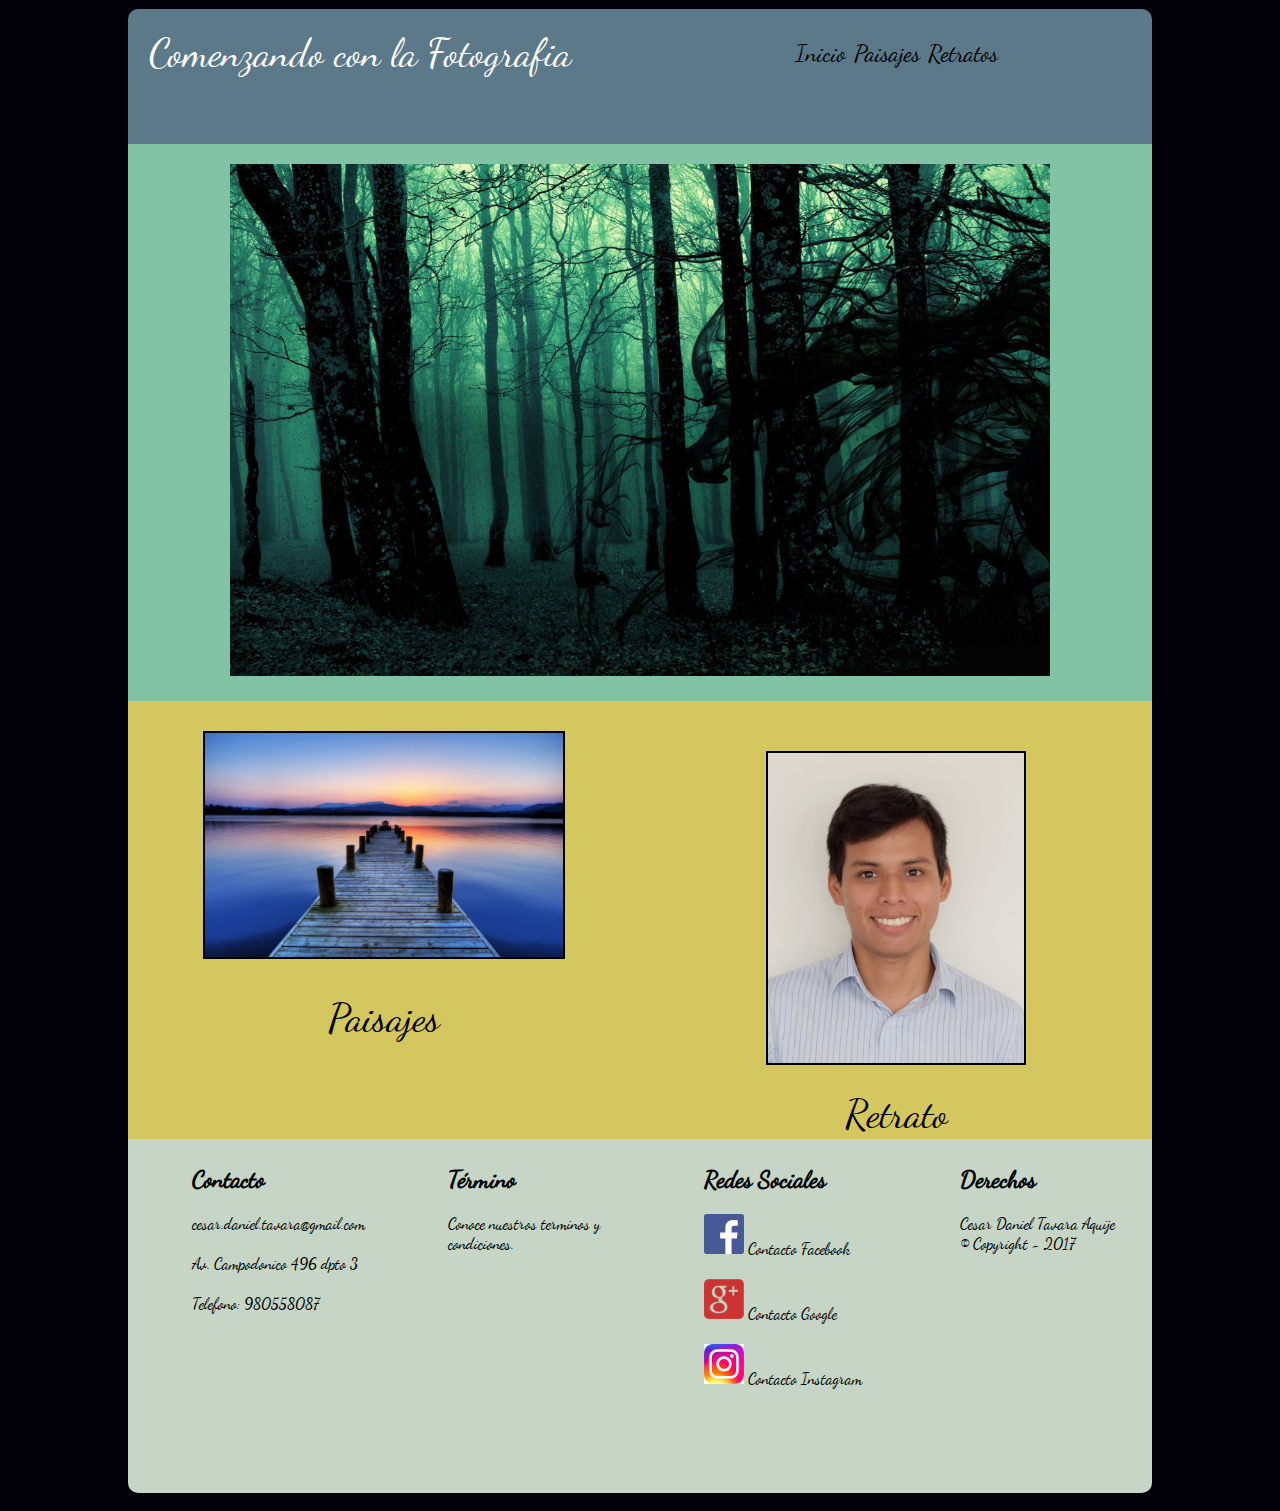
<file: index.html>
<!DOCTYPE html>
<html lang="en">
<head>
	<meta charset="UTF-8">
	<title>Fotografia</title>
	<link rel="stylesheet" href="estilo.css">
	<style type="text/css" media="screen">
		a:link {color:black;text-decoration:none;}
		a:visited{color:white;}
		#redes a:visited{color:black; text-decoration-line: none}
	</style>
</head>
<body>
	<header class="cabecera">
		<div class="titulo">
			Comenzando con la Fotografia
		</div>
		<div class="menu">
			<ul>
			<a class="text" href="index.html"><li>Inicio</li></a>
			<a class="text" href="paisajes.html"><li>Paisajes</li></a>
			<a class="text" href="retratos.html"><li>Retratos</li></a>
			</ul>
		</div>
	</header>
	<div id="contenido">
		<article id="imgprincipal">
			<img src="imagenes/bosqueoscuro.jpg" alt="bosque">
		</article>
		<div id="contenedor">
			<article id="img2">
				<img src="imagenes/paisaje.jpg" alt="corazon"> <br>
				<p>Paisajes</p>
			</article>
			<article id="img3">
				<img src="imagenes/retrato.jpg" alt="perro"> <br>
				<p>Retrato</p>
			</article>
		</div>
	</div>
	<footer>
		<div id="contacto" class="final">
			<h2>Contacto</h2> <br>
			<a href="mailto:cesar.daniel.tavara@gmail.com" color="white">cesar.daniel.tavara@gmail.com</a> <br>
			<br>
			Av. Campodonico 496 dpto 3 <br>
			<br>
			Telefono: 980558087 <br>
			<br>
		</div>
		<div id="term" class="final">
			<h2>Término</h2> <br>
			Conoce nuestros terminos y condiciones. <br>
			<br>
		</div>
		<div id="redes" class="final">
			<h2>Redes Sociales</h2> <br>
			<a href="https://www.facebook.com/cesar.tavaraaquije"><img src="imagenes/fb.svg" width="40px" alt=""> Contacto Facebook</a> <br>
			<br>
			<a href="https://plus.google.com/112037638331502342723?hl=es"> <img src="imagenes/google.png" width="40px" alt=""> Contacto Google</a> <br>
			<br>
			<a href="https://www.instagram.com/ctavaraa/?hl=es"> <img src="imagenes/inst.jpg" width="40px" alt=""> Contacto Instagram</a> <br> <br>
			<br>
		</div>
		<div id="derechos" class="final">
			<h2>Derechos</h2> <br>
			Cesar Daniel Tavara Aquije <br>
			&copy; Copyright - 2017
			<br>
		</div>
	</footer>
</body>
</html>
</file>
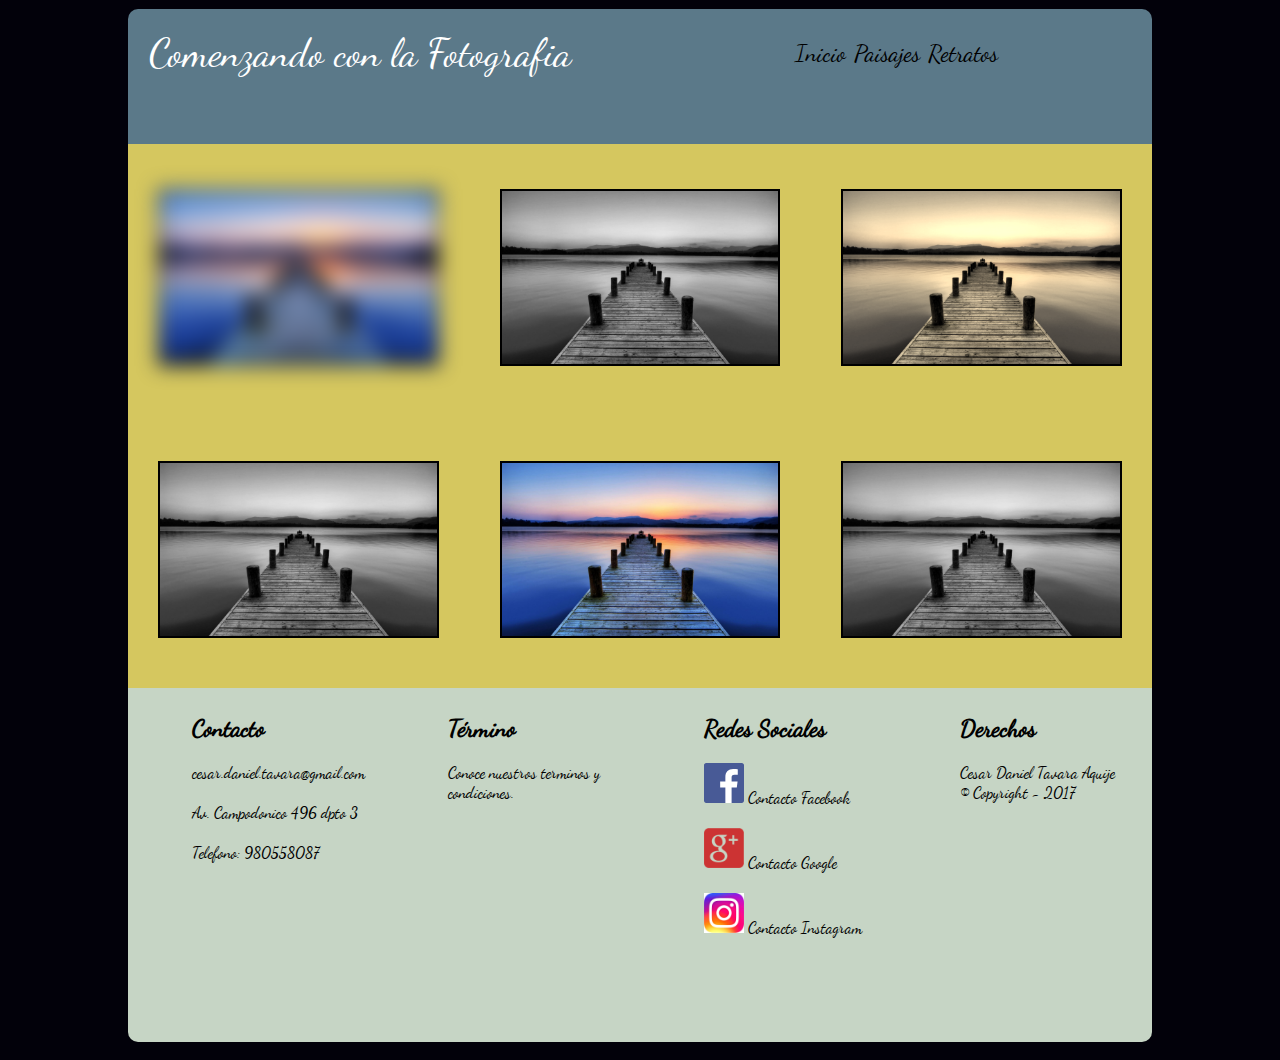
<file: paisajes.html>
<!DOCTYPE html>
<html lang="en">
<head>
	<meta charset="UTF-8">
	<title>Paisajes</title>
	<link rel="stylesheet" href="estilo.css">
	<style type="text/css" media="screen">
		a:link {color:black;text-decoration:none;}
		a:visited{color:white;}
		#redes a:visited{color:black; text-decoration-line: none}
	</style>
</head>
<body>
	<header class="cabecera">
		<div class="titulo">
			Comenzando con la Fotografia
		</div>
		<div class="menu">
			<ul>
			<a href="index.html"><li>Inicio</li></a>
			<a href="paisajes.html"><li>Paisajes</li></a>
			<a href="retratos.html"><li>Retratos</li></a>
			</ul>
		</div>
	</header>
		<div id="galeria">
			<article id="paisaje1" class="paisaje">
				<img src="imagenes/paisaje.jpg" alt="paisaje">
			</article>
			<article id="paisaje2" class="paisaje">
				<img src="imagenes/paisaje.jpg" alt="paisaje">
			</article>
			<article id="paisaje3" class="paisaje">
				<img src="imagenes/paisaje.jpg" alt="paisaje">
			</article>
			<article id="paisaje4" class="paisaje">
				<img src="imagenes/paisaje.jpg" alt="paisaje">
			</article>
			<article id="paisaje5" class="paisaje">
				<img src="imagenes/paisaje.jpg" alt="paisaje">
			</article>
			<article id="paisaje6" class="paisaje">
				<img src="imagenes/paisaje.jpg" alt="paisaje">
			</article>
		</div>
	<footer>
		<div id="contacto" class="final">
			<h2>Contacto</h2> <br>
			<a href="mailto:cesar.daniel.tavara@gmail.com" color="white">cesar.daniel.tavara@gmail.com</a> <br>
			<br>
			Av. Campodonico 496 dpto 3 <br>
			<br>
			Telefono: 980558087 <br>
			<br>
		</div>
		<div id="term" class="final">
			<h2>Término</h2> <br>
			Conoce nuestros terminos y condiciones. <br>
			<br>
		</div>
		<div id="redes" class="final">
			<h2>Redes Sociales</h2> <br>
			<a href="https://www.facebook.com/cesar.tavaraaquije"><img src="imagenes/fb.svg" width="40px" alt=""> Contacto Facebook</a> <br>
			<br>
			<a href="https://plus.google.com/112037638331502342723?hl=es"> <img src="imagenes/google.png" width="40px" alt=""> Contacto Google</a> <br>
			<br>
			<a href="https://www.instagram.com/ctavaraa/?hl=es"> <img src="imagenes/inst.jpg" width="40px" alt=""> Contacto Instagram</a> <br> <br>
			<br>
		</div>
		<div id="derechos" class="final">
			<h2>Derechos</h2> <br>
			Cesar Daniel Tavara Aquije <br>
			&copy; Copyright - 2017
			<br>
		</div>
	</footer>
</body>
</html>
</file>
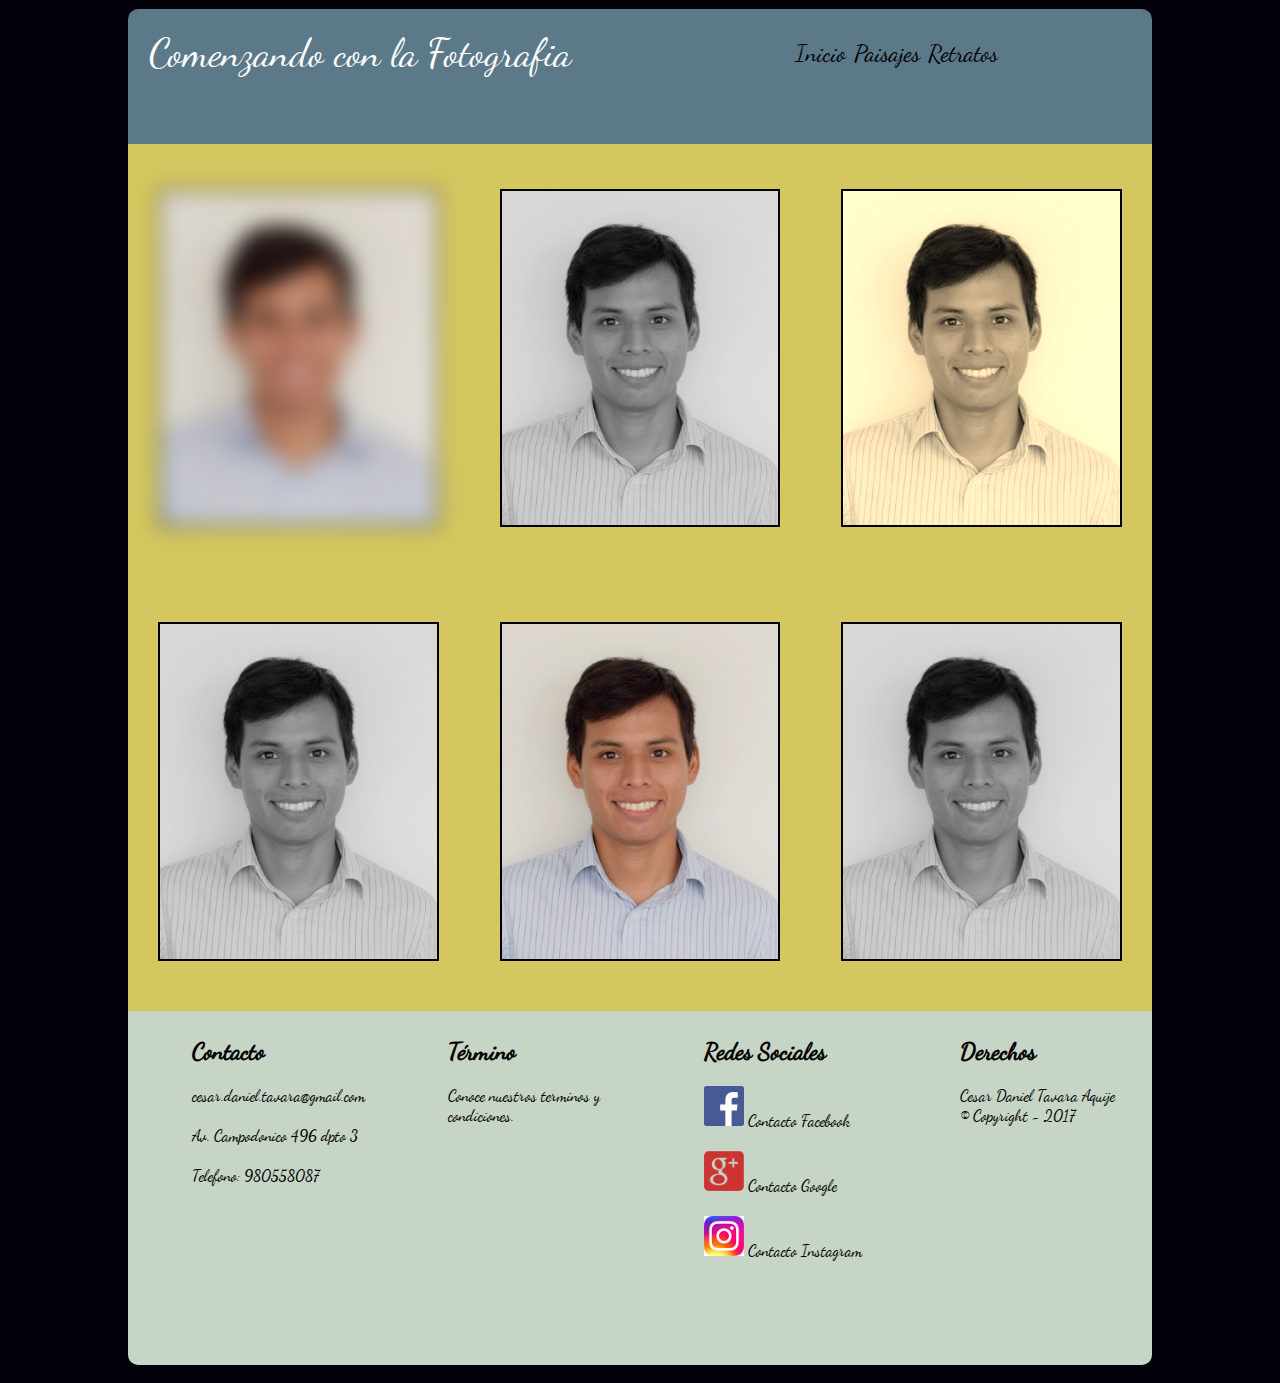
<file: retratos.html>
<!DOCTYPE html>
<html lang="en">
<head>
	<meta charset="UTF-8">
	<title>Retratos</title>
	<link rel="stylesheet" href="estilo.css">
	<style type="text/css" media="screen">
		a:link {color:black;text-decoration:none;}
		a:visited{color:white;}
		#redes a:visited{color:black; text-decoration-line: none}
	</style>
</head>
<body>
	<header class="cabecera">
		<div class="titulo">
			Comenzando con la Fotografia
		</div>
		<div class="menu">
			<ul>
			<a href="index.html"><li>Inicio</li></a>
			<a href="paisajes.html"><li>Paisajes</li></a>
			<a href="retratos.html"><li>Retratos</li></a>
			</ul>
		</div>
	</header>
		<div id="galeria">
			<article id="retrato1" class="retrato">
				<img src="imagenes/retrato.jpg" alt="retrato">
			</article>
			<article id="retrato2" class="retrato">
				<img src="imagenes/retrato.jpg" alt="retrato">
			</article>
			<article id="retrato3" class="retrato">
				<img src="imagenes/retrato.jpg" alt="retrato">
			</article>
			<article id="retrato4" class="retrato">
				<img src="imagenes/retrato.jpg" alt="retrato">
			</article>
			<article id="retrato5" class="retrato">
				<img src="imagenes/retrato.jpg" alt="retrato">
			</article>
			<article id="retrato6" class="retrato">
				<img src="imagenes/retrato.jpg" alt="retrato">
			</article>
		</div>
	<footer>
		<div id="contacto" class="final">
			<h2>Contacto</h2> <br>
			<a href="mailto:cesar.daniel.tavara@gmail.com" color="white">cesar.daniel.tavara@gmail.com</a> <br>
			<br>
			Av. Campodonico 496 dpto 3 <br>
			<br>
			Telefono: 980558087 <br>
			<br>
		</div>
		<div id="term" class="final">
			<h2>Término</h2> <br>
			Conoce nuestros terminos y condiciones. <br>
			<br>
		</div>
		<div id="redes" class="final">
			<h2>Redes Sociales</h2> <br>
			<a href="https://www.facebook.com/cesar.tavaraaquije"><img src="imagenes/fb.svg" width="40px" alt=""> Contacto Facebook</a> <br>
			<br>
			<a href="https://plus.google.com/112037638331502342723?hl=es"> <img src="imagenes/google.png" width="40px" alt=""> Contacto Google</a> <br>
			<br>
			<a href="https://www.instagram.com/ctavaraa/?hl=es"> <img src="imagenes/inst.jpg" width="40px" alt=""> Contacto Instagram</a> <br> <br>
			<br>
		</div>
		<div id="derechos" class="final">
			<h2>Derechos</h2> <br>
			Cesar Daniel Tavara Aquije <br>
			&copy; Copyright - 2017
			<br>
		</div>
	</footer>
</body>
</html>
</file>
<file: estilo.css>
*{
	margin: 0;
	padding: 0;
}

@font-face{
	font-family: DancingScript-Regular;
	src:url(DancingScript-Regular.ttf);
}
body{
	font-family: DancingScript-Regular;
	background-color: #02010a;
	text-decoration: none;
	margin-right: 10vw;
	margin-left: 10vw;
	max-width: 900px;
	width: 80vw;
} 
.cabecera{
	margin-top:1vh;
	background-color: #5b7989;
	text-align: left;
	color: white;
	text-shadow: 2px #02010a;
	border-radius: 10px 10px 0px 0px;
	height: 15vh;
	display: flex;
	flex-wrap: nowrap;
	width: 80vw;
}
.menu li{
	font-size: 1.5em;
	margin: 2px;
	padding: 2px;
	text-decoration: none;
	display: flex;
	flex-direction: row;
	flex-wrap: nowrap;
	float: left;
	text-align: center;
}
p{
	font-size: 2.5em;
	font-style: bold;
}
.titulo{
	font-size: 2.5em;
	margin-top: 2vh;
	margin-left: 1.5vw;
	padding: 2px;
	width: 50vw;
	float: left
}
.menu ul{
	float: right;
	width: 20vw;
	margin-top: 2.8vh;
}
#contenedor{
	display: flex;
	text-align: center;
	border: 1px;
	width: 80vw
}
#imgprincipal{
	background-color: #82c3a6;
	width: 80vw;
	text-align: center;
}
#img2{
	background-color: #d5c75f;
	width: 50vw;
}
#img3{
	background-color: #d5c75f;
	width: 50vw;
}
#imgprincipal img{
	position: relative;
	display: inline-block;
	margin:auto;
	padding-top: 20px;
	padding-bottom: 20px; 
	max-width: 80%;
}
#img2 img{
	max-width: 70%;
	margin: 30px 30px 30px 30px;
	padding: 0;
	border: black solid 2px;
}
#img3 img{
	max-width: 50%;
	margin: 50px 20px 20px 20px;
	padding: 0;
	border: black solid 2px;
}
#img2 img:hover{
	transform: rotate(10deg);
	-webkit-transform: rotate(10deg);
	-moz-transform: rotate(10deg);
	box-shadow: #82c3a6 2px 2px;
	-webkit-box-shadow: #82c3a6 2px;
	-moz-box-shadow: #82c3a6 2px 2px;
}
#img3 img:hover{
	transform: translate(20px,-5px);
	-webkit-transform: translate(20px,-5px);
	-moz-transform: translate(20px,-5px);
	box-shadow: #82c3a6 2px 2px;
	-webkit-box-shadow: #82c3a6 2px;
	-moz-box-shadow: #82c3a6 2px 2px;
}
footer{
	background-color: #C6d5c5;
	text-decoration: none; 
	display: flex;
	flex-wrap: nowrap;
	float: left;
	width: 80vw;
	border-radius: 0 0 10px 10px;
	height: 5%;
	margin-bottom: 2vh;
}
.final{
	width: 20%;
	text-decoration: none;
	margin: 2vw 1vw 5vw 5vw;
}
#galeria article{
	margin: 0 auto;
	width: 30%;
	position: relative;
}
.retrato img,.paisaje img{
	margin-top: 5vh;
	margin-bottom: 5vh;
	width: 90%;
	position: relative;
	border: black solid 2px;
}
#galeria{
	margin: 0 auto;
	position: relative;
	display: flex;
	float: left;
	flex-wrap: wrap;
	text-align: center;
	background-color: #d5c75f;
	width: 80vw;
}
#retrato1, #paisaje1{
	filter: blur(10px);
}
#retrato2,#retrato4,#retrato6,#paisaje2,#paisaje4,#paisaje6{
	filter: grayscale(100%);
}
#retrato3,#paisaje3{
	filter: sepia(90%);
}
header{
	animation-duration: 1.5s;
	animation-name: slidein;
}
@keyframes slidein{
	0%{
		margin-top:150%;
	}
	60%{
		margin-top: -5%;
	}
	100%{
		margin-top: 0%;
	}
}


@media screen and (max-width:900px) {
	body{
		margin:0; 
		width: 100vw;
	}
	.cabecera{
		text-align: center;
		flex-direction: column;
		flex-wrap: nowrap;
		position: relative;
		height: 30vw;
		width: 100vw;
	}
	.menu{
		margin: 0 auto;
		float: left;
		text-align: center;
		margin-top: 1vh;
		position: relative;
	}
	.menu ul{
		position: relative;
		display: inline-block;
		width: 100%;
		text-align: center;
	}
	.menu li{
		font-size:7vw;
		text-decoration: none;
	}
	.titulo{
		margin: 0 auto;
		font-size: 8vw;
		float: left;
		width: 100%;
	}
	#contenedor{
		flex-direction: column;
		flex-wrap: nowrap;
		position: relative;
		text-align: center;
		width: 100%;
	}
	#imgprincipal{
		width: 100%;
	}
	#img2{
		width: 100%;
	}
	#img3{
		width: 100%;
	}
	#img2 img{
		position: relative;
		display: inline-block;
	}
	#img3 img{
		position: relative;
		display: inline-block;
	}
	footer{
		flex-direction: column;
		position: relative;
		height: 20%;
		text-align: left;
		width: 100vw;

	}
	.final{
		position: relative;
		width: 80%;
		margin: 0 auto;
		font-size: 8vw;
	}
	#galeria{
		flex-direction: column;
		width: 100%;
		display: block;
	}
	#galeria article{
		width: 80%;
		position: relative;
	}
	.retrato img,.paisaje img{
	margin-top: 5vh;
	margin-bottom: 5vh;
	width: 70%;
}
}
</file>
